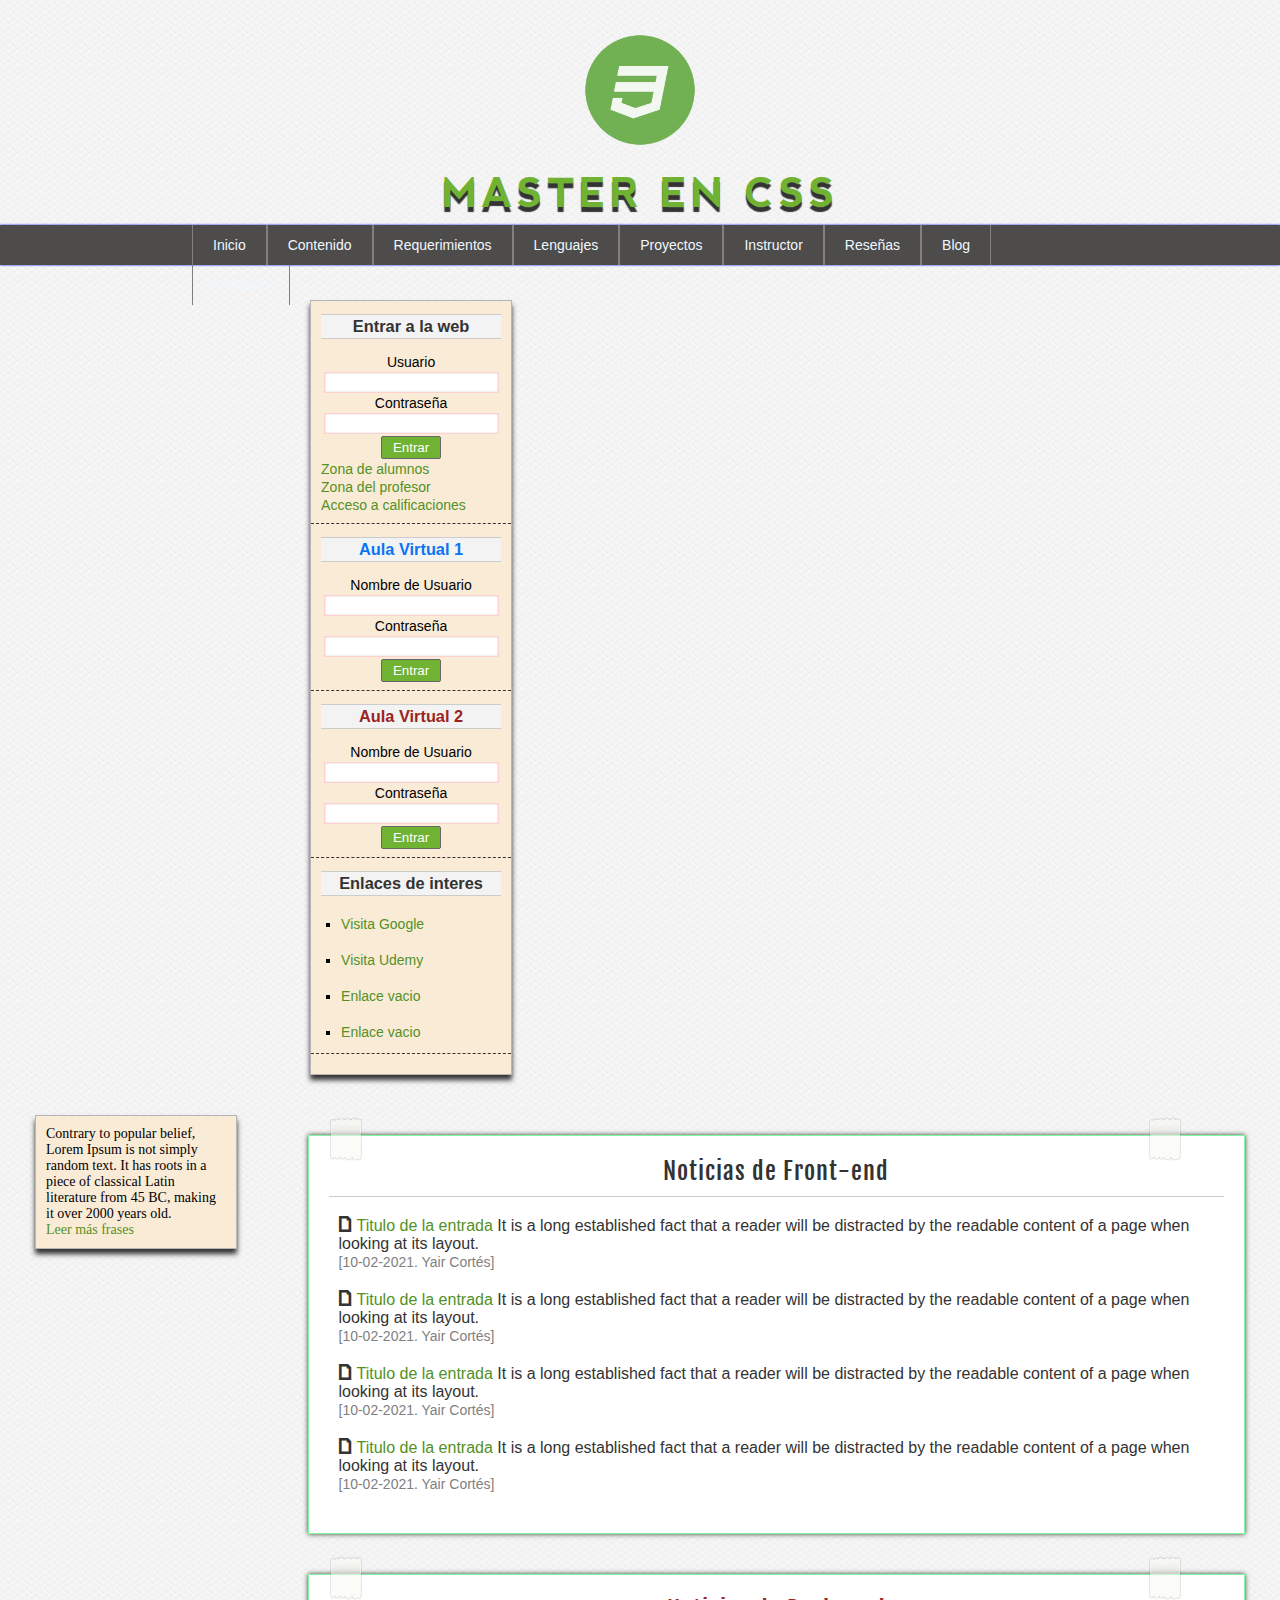
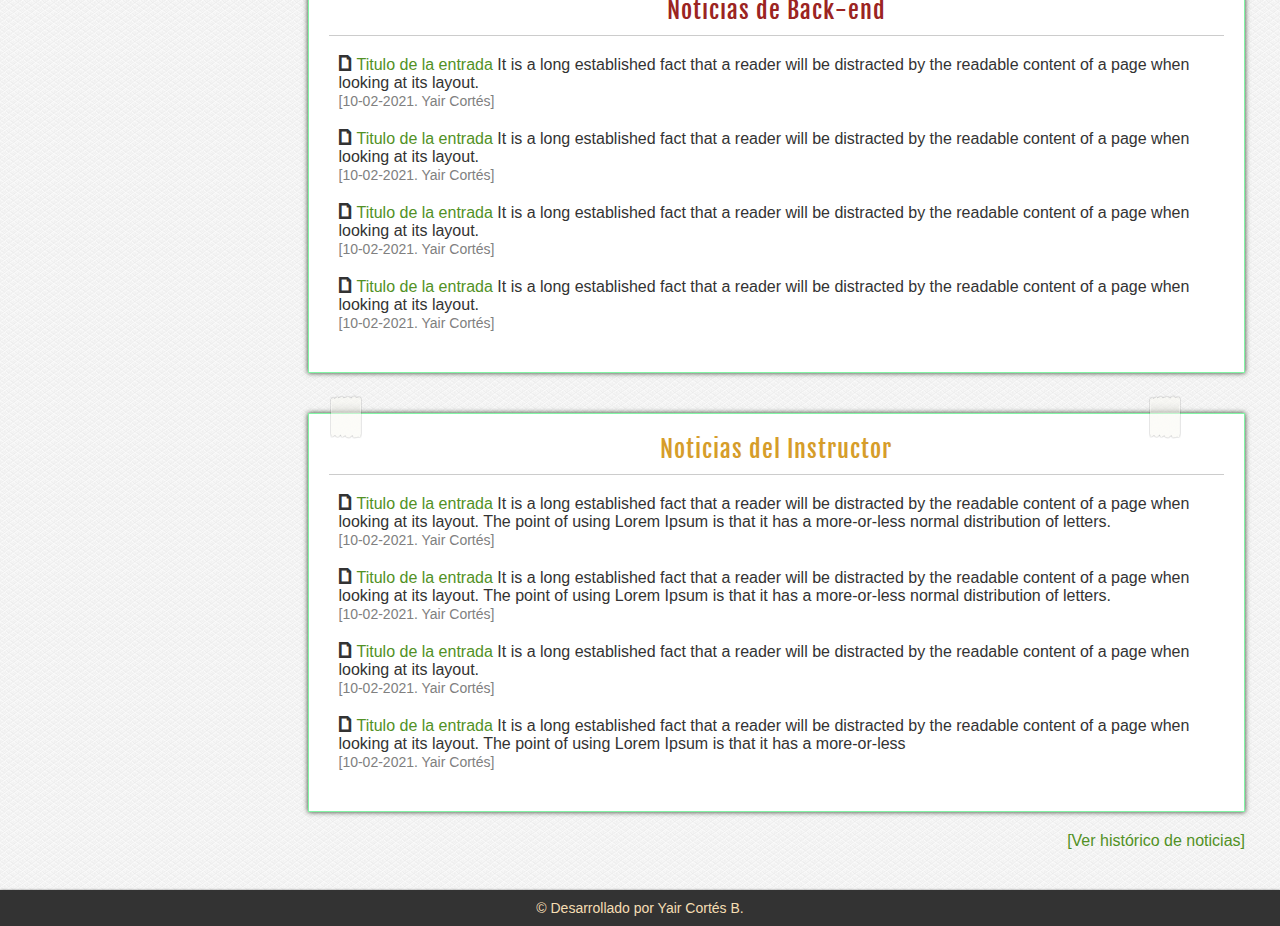
<file: maquetacion-1/index.html>
<!DOCTYPE html>
<html lang="es">

<head>
    <meta charset="utf-8">
    <title>Maquetacion 1</title>
    <link rel="icon" type="image/x-icon" href="img/logo.png">
    <link rel="stylesheet" type="text/css" href="css/styles.css">
</head>

<body>
    <!--INICIO DE LA CABECERA-->
    <header id="header">
        <div id="logotipo">
            <img src="img/logo.png" title="Logotipo">
        </div>
        <h1><a href="index.html">MASTER EN CSS</a></h1>
    </header>
    <!--FIN DE LA CABECERA-->

    <!--INICIO DEL MENU-->
    <nav id="nav">
        <ul>
            <li><a href="index.html">Inicio</a></li>
            <li><a href="index.html">Contenido</a></li>
            <li><a href="index.html">Requerimientos</a></li>
            <li>
                <a href="index.html">Lenguajes</a>
                <ul>
                    <li>
                        <a href="#">HTML</a>
                    </li>
                    <li>
                        <a href="#">CSS</a>
                    </li>
                </ul>
            </li>
            <li>
                <a href="index.html">Proyectos</a>
                <ul>
                    <li><a href="#">Pagina Web</a> </li>
                    <li><a href="#">Tienda e-commerce</a></li>
                    <li><a href="#">Escritorio</a></li>
                </ul>
            </li>
            <li><a href="index.html">Instructor</a></li>
            <li><a href="index.html">Reseñas</a></li>
            <li><a href="index.html">Blog</a></li>
            <li><a href="index.html">Contacto</a></li>
        </ul>
    </nav>
    <!--FIN DEL MENU-->

    <!--INICIO DEL CONTENIDO CENTRAL-->
    <div id="content">
        <!--INICIO DE LA BARRA LATERAL-->
        <aside id="aside">
            <div class="widget" id="login">
                <h3>Entrar a la web</h3>
                <form>
                    <label>Usuario</label>
                    <input type="text" />

                    <label>Contraseña</label>
                    <input type="password" />

                    <input type="submit" value="Entrar" />

                </form>

                <a href="#">Zona de alumnos</a>
                <a href="#">Zona del profesor</a>
                <a href="#">Acceso a calificaciones</a>

            </div>

            <div class="widget" id="login">
                <h3 class="blue">Aula Virtual 1</h3>
                <form>
                    <label>Nombre de Usuario</label>
                    <input type="text" />

                    <label>Contraseña</label>
                    <input type="password" />

                    <input type="submit" value="Entrar" />
                </form>
            </div>

            <div class="widget" id="login">
                <h3 class="red">Aula Virtual 2</h3>
                <form>
                    <label>Nombre de Usuario</label>
                    <input type="text" />

                    <label>Contraseña</label>
                    <input type="password" />

                    <input type="submit" value="Entrar" />
                </form>
            </div>

            <div class="widget" id="login">
                <h3>Enlaces de interes</h3>
                <ul>
                    <li><a href="https://google.com" target="_blank">Visita Google</a></li>
                    <li><a href="https://udemy.com" target="_blank">Visita Udemy</a></li>
                    <li><a href="#">Enlace vacio</a></li>
                    <li><a href="#">Enlace vacio</a></li>
                </ul>
            </div>

        </aside>

        <!--FIN DE LA BARRA LATERAL-->

        <!--INICIO DE LAS SECCIONES-->
        <div id="sections">
            <section id="frontend">
                <span class="stickers">
                    <img class="sticker1" src="img/scotch.png" alt="pegatina"/>
                    <img class="sticker2" src="img/scotch.png" alt="pegatina"/>
                </span>
                <h2 class="titulo">Noticias de Front-end</h2>
                <article class="article">
                    <span class="icon">a</span>
                    <p>
                        <a href="#">Titulo de la entrada</a>
                        It is a long established fact that a reader will be distracted by the readable content of a page
                        when looking at its layout.
                    </p>
                    <span class="date">[10-02-2021. Yair Cortés]</span>
                </article>
                <article class="article">
                    <span class="icon">a</span>
                    <p>
                        <a href="#">Titulo de la entrada</a>
                        It is a long established fact that a reader will be distracted by the readable content of a page
                        when looking at its layout.
                    </p>
                    <span class="date">[10-02-2021. Yair Cortés]</span>
                </article>
                <article class="article">
                    <span class="icon">a</span>
                    <p>
                        <a href="#">Titulo de la entrada</a>
                        It is a long established fact that a reader will be distracted by the readable content of a page
                        when looking at its layout. 
                    </p>
                    <span class="date">[10-02-2021. Yair Cortés]</span>
                </article>
                <article class="article">
                    <span class="icon">a</span>
                    <p>
                        <a href="#">Titulo de la entrada</a>
                        It is a long established fact that a reader will be distracted by the readable content of a page
                        when looking at its layout. 
                    </p>
                    <span class="date">[10-02-2021. Yair Cortés]</span>
                </article>
            </section>

            <section id="backend">
                <span class="stickers">
                    <img class="sticker1" src="img/scotch.png" alt="pegatina"/>
                    <img class="sticker2" src="img/scotch.png" alt="pegatina"/>
                </span>
                <h2 class="titulo red">Noticias de Back-end</h2>
                <article class="article">
                    <span class="icon">a</span>
                    <p>
                        <a href="#">Titulo de la entrada</a>
                        It is a long established fact that a reader will be distracted by the readable content of a page
                        when looking at its layout.
                    </p>
                    <span class="date">[10-02-2021. Yair Cortés]</span>
                </article>
                <article class="article">
                    <span class="icon">a</span>
                    <p>
                        <a href="#">Titulo de la entrada</a>
                        It is a long established fact that a reader will be distracted by the readable content of a page
                        when looking at its layout.
                    </p>
                    <span class="date">[10-02-2021. Yair Cortés]</span>
                </article>
                <article class="article">
                    <span class="icon">a</span>
                    <p>
                        <a href="#">Titulo de la entrada</a>
                        It is a long established fact that a reader will be distracted by the readable content of a page
                        when looking at its layout. 
                    </p>
                    <span class="date">[10-02-2021. Yair Cortés]</span>
                </article>
                <article class="article">
                    <span class="icon">a</span>
                    <p>
                        <a href="#">Titulo de la entrada</a>
                        It is a long established fact that a reader will be distracted by the readable content of a page
                        when looking at its layout. 
                    </p>
                    <span class="date">[10-02-2021. Yair Cortés]</span>
                </article>
            </section>

            <section id="instructor">
                <span class="stickers">
                    <img class="sticker1" src="img/scotch.png" alt="pegatina"/>
                    <img class="sticker2" src="img/scotch.png" alt="pegatina"/>
                </span>
                <h2 class="titulo orange">Noticias del Instructor</h2>
                <article class="article">
                    <span class="icon">a</span>
                    <p>
                        <a href="#">Titulo de la entrada</a>
                        It is a long established fact that a reader will be distracted by the readable content of a page
                        when looking at its layout. The point of using Lorem Ipsum is that it has a more-or-less normal
                        distribution of letters.
                    </p>
                    <span class="date">[10-02-2021. Yair Cortés]</span>
                </article>
                <article class="article">
                    <span class="icon">a</span>
                    <p>
                        <a href="#">Titulo de la entrada</a>
                        It is a long established fact that a reader will be distracted by the readable content of a page
                        when looking at its layout. The point of using Lorem Ipsum is that it has a more-or-less normal
                        distribution of letters.
                    </p>
                    <span class="date">[10-02-2021. Yair Cortés]</span>
                </article>
                <article class="article">
                    <span class="icon">a</span>
                    <p>
                        <a href="#">Titulo de la entrada</a>
                        It is a long established fact that a reader will be distracted by the readable content of a page
                        when looking at its layout.
                    </p>
                    <span class="date">[10-02-2021. Yair Cortés]</span>
                </article>
                <article class="article">
                    <span class="icon">a</span>
                    <p>
                        <a href="#">Titulo de la entrada</a>
                        It is a long established fact that a reader will be distracted by the readable content of a page
                        when looking at its layout. The point of using Lorem Ipsum is that it has a more-or-less
                    </p>
                    <span class="date">[10-02-2021. Yair Cortés]</span>
                </article>
            </section>
        </div>
        <!--FIN DE LAS SECCIONES-->
        
        <aside id="frase">
            <p>
                Contrary to popular belief, Lorem Ipsum is not simply random text. It has roots in a piece of classical
                Latin literature from 45 BC, making it over 2000 years old.
            </p>
            <a href="#">Leer más frases</a>
        </aside>

        <div class="clearfix"></div>

        <div id="history">
            <a href="#">[Ver histórico de noticias]</a>
        </div>       
    </div>
    <!--FIN DEL CONTENIDO CENTRAL-->

    <!--INICIO DEL FOOTER-->
    <div class="clearfix"></div>
    <footer id="footer">
        <p>&copy; Desarrollado por Yair Cortés B.</p>
    </footer>
    <!--FIN DEL FOOTER-->

</body>

</html>
</file>
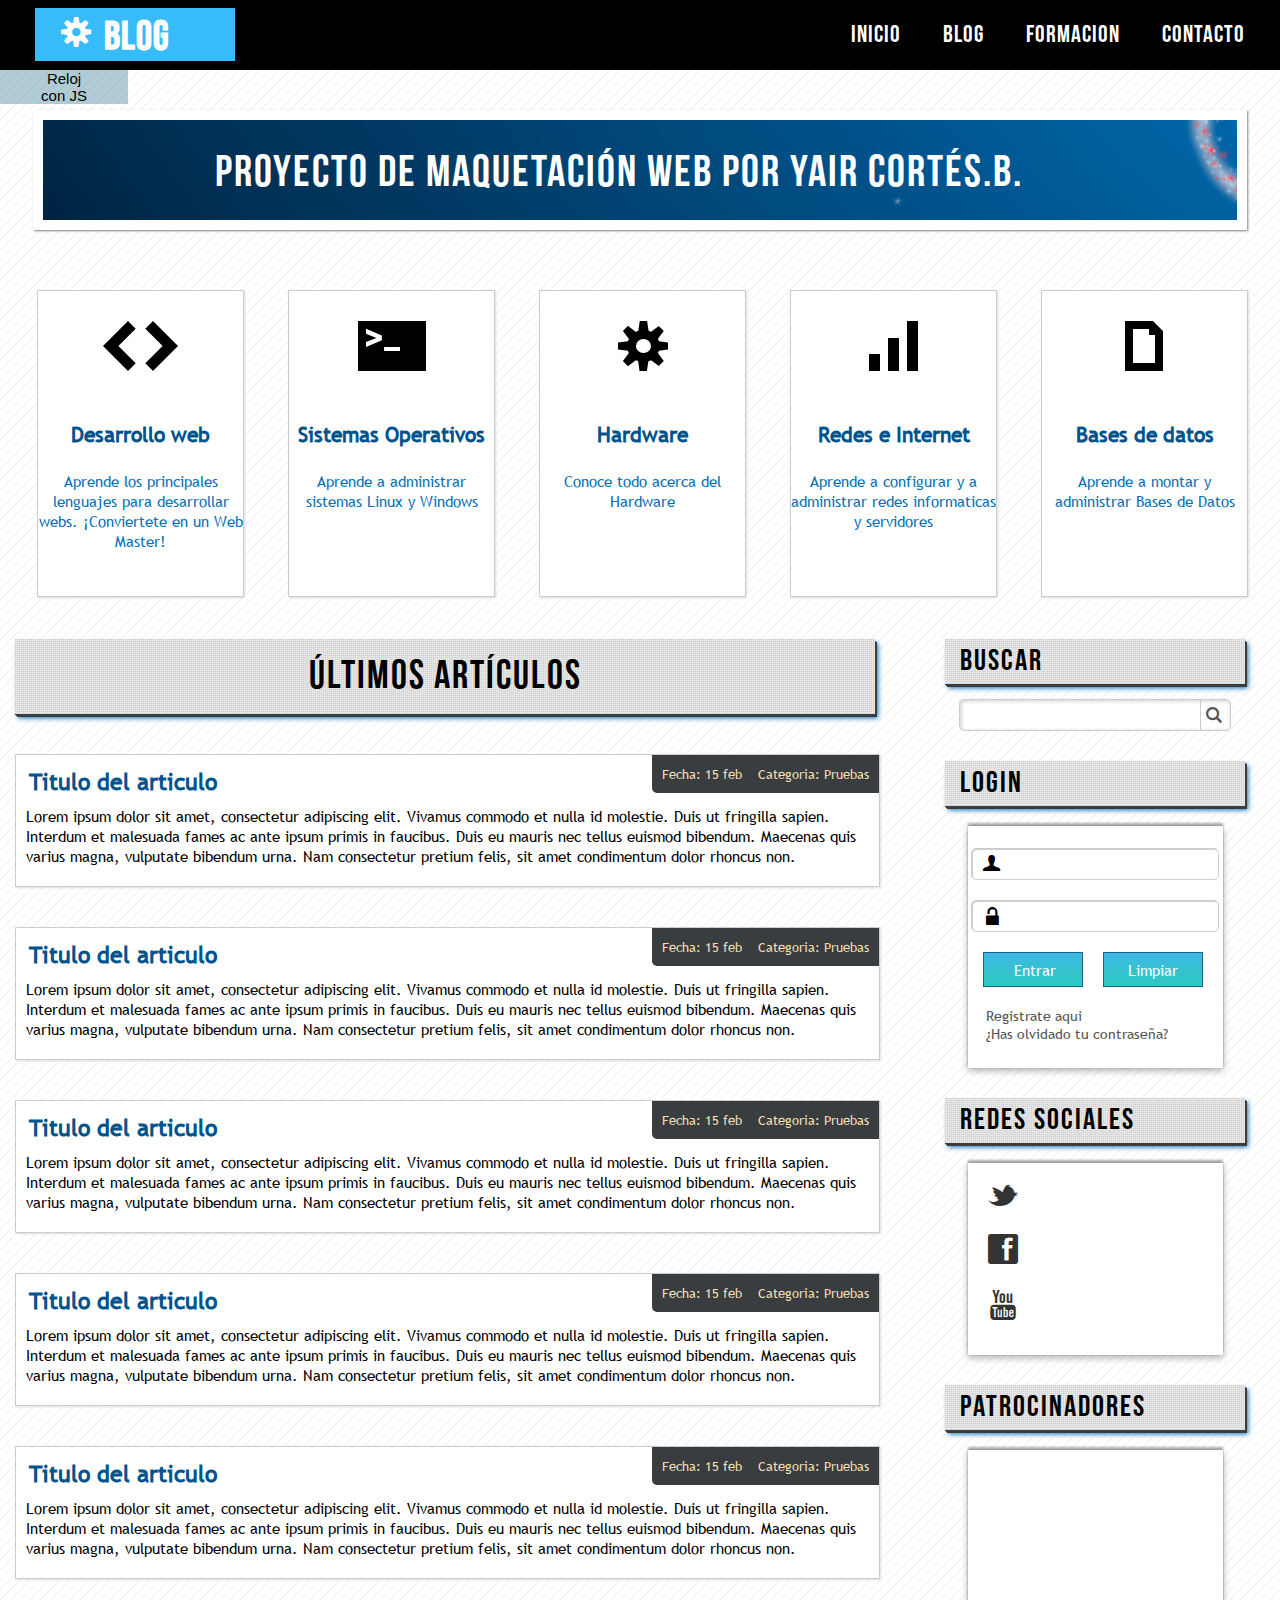
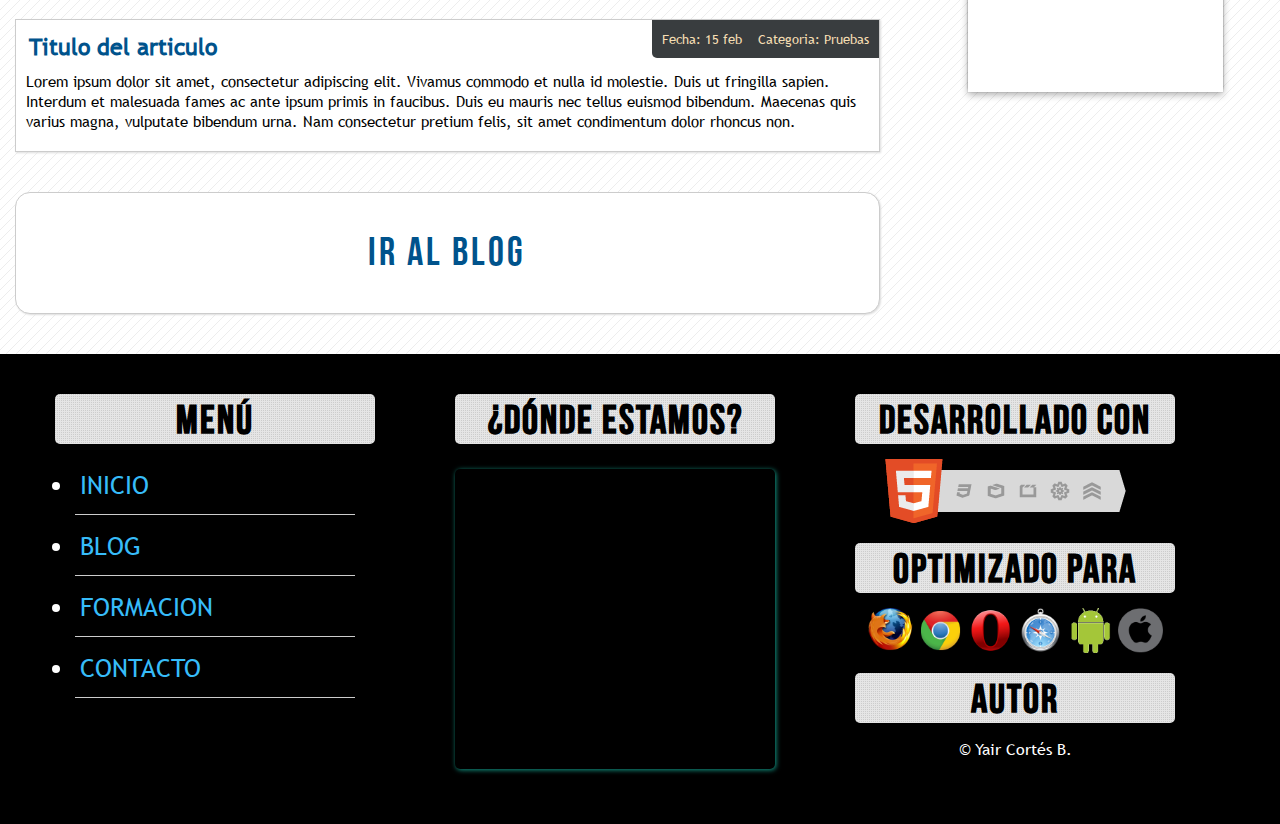
<file: maquetacion-2/index.html>
<!DOCTYPE html>
<html lang="esp">

<head>
    <meta charset="utf-8"/>
    <meta name="viewport" content="width=device-width, user-scalable=no">
    <title>Master en CSS-YCB</title>
    <link rel="icon" type="favicon/x-icon" href="img/supertux.png">
    <link rel="stylesheet" type="text/css" href="css/styles.css">
    <link rel="stylesheet" type="text/css" href="css/responsive.css">
</head>

<body>
    <!--INICIO DE CABECERA-->
    <header id="header">
        <div class="wrap">
            <div id="logo">
                <span class="gear">S</span>
                <h3>BLOG</h3>
            </div>
            <nav id="menu">
                <ul>
                    <li><a href="#">INICIO</a></li>
                    <li><a href="#">BLOG</a></li>
                    <li><a href="#">FORMACION</a></li>
                    <li><a href="#">CONTACTO</a></li>
                </ul>
            </nav>
        </div>
    </header>
    <!--FIN DE CABECERA-->
    <div id="reloj">
        <div class="reloj-contenedor" id="contenedorreloj">
            <div id="hora">Reloj</div>
            <div id="fecha">con JS</div>
        </div>
    </div>


    <section class="wrap">
        <section id="info">
            <!--INICIO BANNER-->
            <div id="banner">
                <h1>PROYECTO DE MAQUETACIÓN WEB POR YAIR CORTÉS.B.</h1>
            </div>
            <!--FIN BANNER-->

            <!--INICIO TARJETAS-->
            <div id="cards">
                <div class="card">
                    <p class="icon">H</p>
                    <h2 class="category">Desarrollo web</h2>
                    <p class="description">Aprende los principales lenguajes para desarrollar webs. ¡Conviertete en un
                        Web Master!</p>
                </div>
                <div class="card">
                    <p class="icon">_</p>
                    <h2 class="category">Sistemas Operativos</h2>
                    <p class="description">Aprende a administrar sistemas Linux y Windows</p>
                </div>
                <div class="card">
                    <p class="icon">S</p>
                    <h2 class="category">Hardware</h2>
                    <p class="description">Conoce todo acerca del Hardware</p>
                </div>
                <div class="card">
                    <p class="icon">u</p>
                    <h2 class="category">Redes e Internet</h2>
                    <p class="description">Aprende a configurar y a administrar redes informaticas y servidores</p>
                </div>
                <div class="card">
                    <p class="icon">a</p>
                    <h2 class="category">Bases de datos</h2>
                    <p class="description">Aprende a montar y administrar Bases de Datos</p>
                </div>
            </div>
            <!--FIN TARJETAS-->

        </section>

        <!--INICIO BARRA LATERAL-->
        <div class="clearfix"></div>
        <aside id="lateral">
            <h3>BUSCAR</h3>
            <div id="search">
                <form>
                    <input type="text">
                    <input class="icon" type="button" value="L">
                </form>
            </div>
            <h3>LOGIN</h3>
            <div id="login" class="aside-box">
                <form>
                    <label class="icon" id="user">U</label>
                    <input type="email">

                    <label class="icon" id="password">w</label>
                    <input type="password">

                    <input type="submit" value="Entrar">
                    <input type="reset" value="Limpiar">

                    <a href="#">Registrate aqui</a>
                    <a href="#">¿Has olvidado tu contraseña?</a>
                </form>
            </div>
            <h3>REDES SOCIALES</h3>
            <div id="social" class="aside-box">
                <div class="twitter">
                    <a class="icon" href="#">t</a>
                    <p class="overlay">Twitter</p>
                </div>
                <div class="facebook">
                    <a class="icon" href="#">f</a>
                    <p class="overlay">Facebook</p>
                </div>
                <div class="youtube">
                    <a class="icon" href="#">y</a>
                    <p class="overlay">Youtube</p>
                </div>
            </div>
            <h3>PATROCINADORES</h3>
            <div id="sponsors" class="aside-box">

            </div>
        </aside>
        <!--FIN BARRA LATERAL-->

        <!--INICIO ARTICULOS-->
        <section id="articles">
            <h2>Últimos artículos</h2>
            <div class="clearfix"></div>
            <article>
                <div class="data">
                    <span>Fecha: 15 feb</span>
                    <span>Categoria: Pruebas</span>
                </div>
                <h4>
                    <a href="#">Titulo del articulo</a>
                </h4>
                <p>
                    Lorem ipsum dolor sit amet, consectetur adipiscing elit. Vivamus commodo et nulla id molestie. Duis
                    ut fringilla sapien. Interdum et malesuada fames ac ante ipsum primis in faucibus. Duis eu mauris
                    nec tellus euismod bibendum. Maecenas quis varius magna, vulputate bibendum urna. Nam consectetur
                    pretium felis, sit amet condimentum dolor rhoncus non.
                </p>
            </article>
            <article>
                <div class="data">
                    <span>Fecha: 15 feb</span>
                    <span>Categoria: Pruebas</span>
                </div>
                <h4>
                    <a href="#">Titulo del articulo</a>
                </h4>
                <p>
                    Lorem ipsum dolor sit amet, consectetur adipiscing elit. Vivamus commodo et nulla id molestie. Duis
                    ut fringilla sapien. Interdum et malesuada fames ac ante ipsum primis in faucibus. Duis eu mauris
                    nec tellus euismod bibendum. Maecenas quis varius magna, vulputate bibendum urna. Nam consectetur
                    pretium felis, sit amet condimentum dolor rhoncus non.
                </p>
            </article>
            <article>
                <div class="data">
                    <span>Fecha: 15 feb</span>
                    <span>Categoria: Pruebas</span>
                </div>
                <h4>
                    <a href="#">Titulo del articulo</a>
                </h4>
                <p>
                    Lorem ipsum dolor sit amet, consectetur adipiscing elit. Vivamus commodo et nulla id molestie. Duis
                    ut fringilla sapien. Interdum et malesuada fames ac ante ipsum primis in faucibus. Duis eu mauris
                    nec tellus euismod bibendum. Maecenas quis varius magna, vulputate bibendum urna. Nam consectetur
                    pretium felis, sit amet condimentum dolor rhoncus non.
                </p>
            </article>
            <article>
                <div class="data">
                    <span>Fecha: 15 feb</span>
                    <span>Categoria: Pruebas</span>
                </div>
                <h4>
                    <a href="#">Titulo del articulo</a>
                </h4>
                <p>
                    Lorem ipsum dolor sit amet, consectetur adipiscing elit. Vivamus commodo et nulla id molestie. Duis
                    ut fringilla sapien. Interdum et malesuada fames ac ante ipsum primis in faucibus. Duis eu mauris
                    nec tellus euismod bibendum. Maecenas quis varius magna, vulputate bibendum urna. Nam consectetur
                    pretium felis, sit amet condimentum dolor rhoncus non.
                </p>
            </article>
            <article>
                <div class="data">
                    <span>Fecha: 15 feb</span>
                    <span>Categoria: Pruebas</span>
                </div>
                <h4>
                    <a href="#">Titulo del articulo</a>
                </h4>
                <p>
                    Lorem ipsum dolor sit amet, consectetur adipiscing elit. Vivamus commodo et nulla id molestie. Duis
                    ut fringilla sapien. Interdum et malesuada fames ac ante ipsum primis in faucibus. Duis eu mauris
                    nec tellus euismod bibendum. Maecenas quis varius magna, vulputate bibendum urna. Nam consectetur
                    pretium felis, sit amet condimentum dolor rhoncus non.
                </p>
            </article>
            <article>
                <div class="data">
                    <span>Fecha: 15 feb</span>
                    <span>Categoria: Pruebas</span>
                </div>
                <h4>
                    <a href="#">Titulo del articulo</a>
                </h4>
                <p>
                    Lorem ipsum dolor sit amet, consectetur adipiscing elit. Vivamus commodo et nulla id molestie. Duis
                    ut fringilla sapien. Interdum et malesuada fames ac ante ipsum primis in faucibus. Duis eu mauris
                    nec tellus euismod bibendum. Maecenas quis varius magna, vulputate bibendum urna. Nam consectetur
                    pretium felis, sit amet condimentum dolor rhoncus non.
                </p>
            </article>
            <article id="blog">
                <a href="#">Ir al Blog</a>
            </article>
        </section>
        <!--FIN ARTUCULOS-->
    </section>

    <!--INICIO PIE DE PAGINA-->
    <div class="clearfix"></div>
    <footer id="footer">
        <div class="wrap">
            <div id="menuFooter">
                <h5>MENÚ</h5>
                <ul>
                    <li><a href="#">INICIO</a></li>
                    <li><a href="#">BLOG</a></li>
                    <li><a href="#">FORMACION</a></li>
                    <li><a href="#">CONTACTO</a></li>
                </ul>
            </div>

            <div id="location">
                <h5>¿DÓNDE ESTAMOS?</h5>
                <iframe src="https://www.google.com/maps/embed?pb=!1m18!1m12!1m3!1d4474.577308565459!2d-99.16545412418606!3d19.427262903903273!2m3!1f0!2f0!3f0!3m2!1i1024!2i768!4f13.1!3m3!1m2!1s0x85d1ff35f5bd1563%3A0x6c366f0e2de02ff7!2sEl%20%C3%81ngel%20de%20la%20Independencia!5e0!3m2!1ses-419!2smx!4v1613429634503!5m2!1ses-419!2smx" width="600" height="450" frameborder="0" style="border:0;" allowfullscreen="" aria-hidden="false" tabindex="0"></iframe>
            </div>

            <div id="info">
                <h5>Desarrollado con</h5>
                <p>
                    <img src="img/html5-badge-h-css3-graphics-multimedia-performance-semantics.png" alt="Creado con HTML y CSS">
                </p>

                <h5>Optimizado para</h5>
                <p id="browsers">
                    <a href="#"><img src="img/firefox-icon.png" alt="Firefox" title="Firefox"></a>
                    <a href="#"><img src="img/chrome.png" alt="Chrome" title="Chrome"></a>
                    <a href="#"><img src="img/Opera_256x256.png" alt="Opera" title="Opera"></a>
                    <a href="#"><img src="img/safari.png" alt="Safari" title="Safari"></a>
                    <a href="#"><img src="img/android.png" alt="Android" title="Android"></a>
                    <a href="#"><img src="img/ios.png" alt="IoS" title="IOS"></a>
                </p>
                <h5>AUTOR</h5>
                <p>&copy; Yair Cortés B.</p>
            </div>

        </div>
    </footer>
    <!--FIN PIE DE PAGINA-->

    <script src="reloj.js"></script>

</body>

</html>
</file>
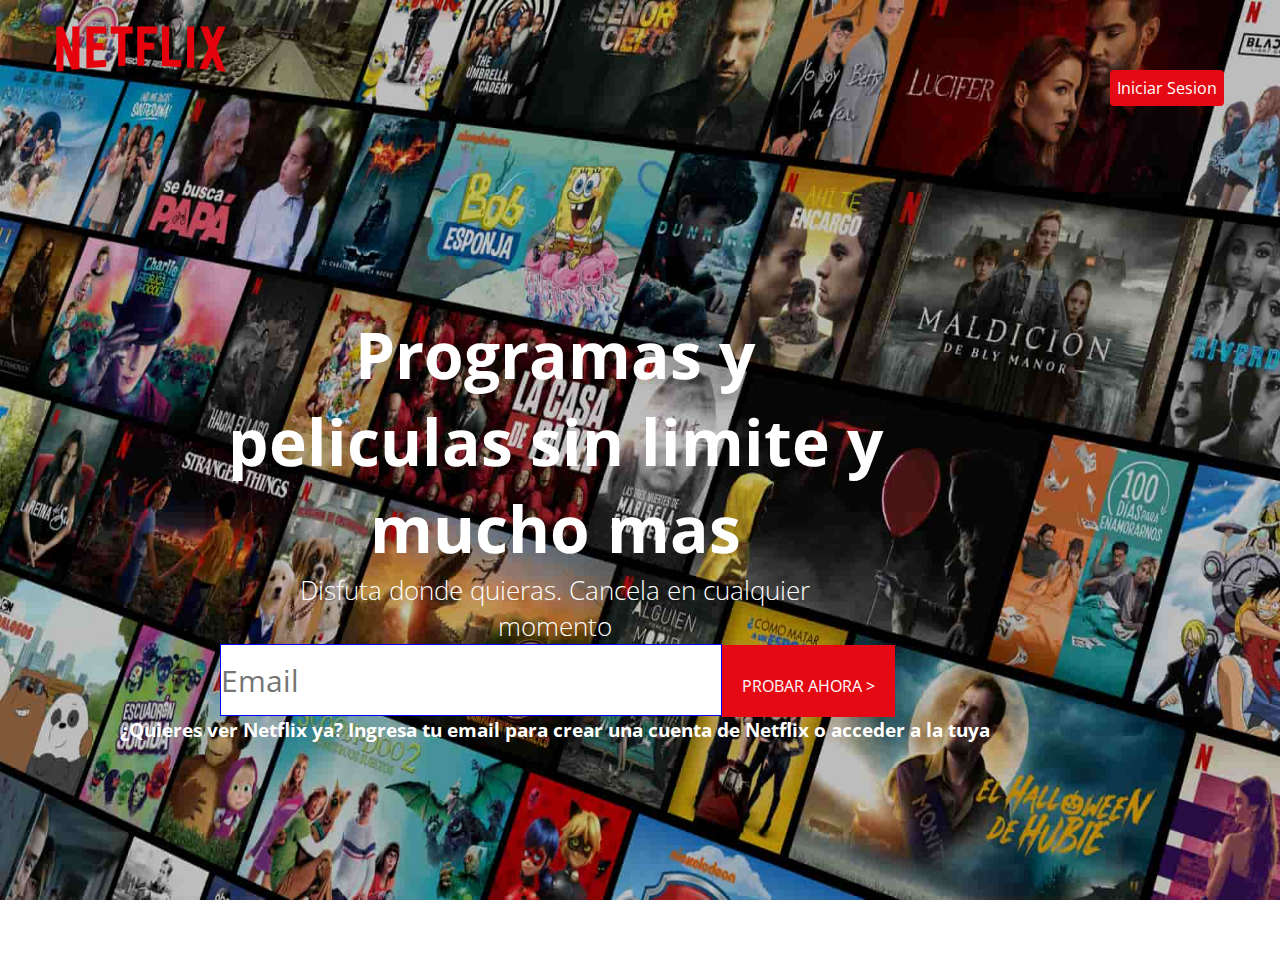
<file: PROYECTO_NETFLIX/index.html>
<!DOCTYPE html>
<html lang="en">
<head>
	<meta charset="UTF-8">
	<link rel="stylesheet" href="css/styles.css">
	<link rel="shortcut icon" href="https://assets.nflxext.com/us/ffe/siteui/common/icons/nficon2016.ico"/>
	<link href="https://fonts.googleapis.com/css2?family=Open+Sans&display=swap" rel="stylesheet">
	<title>Proyecto:NETFLIX</title>
</head>
<body>
	<div class="cover"></div>
	<section class="cabecera">
		<nav>
			<div class="logo">
				<img width="170px" src="img/netflix.png" alt="netflix">
			</div>
			<div class="login">
				<span>Iniciar Sesion</span>
			</div>
		</nav>
		<div class="presentacion">
			<div>
				<h1>Programas y <br>peliculas sin limite y <br> mucho mas</h1>
				<h2>Disfuta donde quieras. Cancela en cualquier <br>momento</h2>
				<input type="email" placeholder="Email">
				<span>PROBAR AHORA > </span>
				<h3>¿Quieres ver Netflix ya? Ingresa tu email para crear una cuenta de Netflix o acceder a la tuya</h3>
			</div>
		</div>
	</section>
	<section class="tv"></section>
	<section class="descarga"></section>
	<section class="disfruta"></section>
	<section class="preguntas"></section>
	<section class="pie"></section>
</body>
</html>
</file>
<file: maquetacion-1/css/styles.css>
/*FUENTES*/
@font-face{
    font-family: "nevis";
    src: url("fonts/nevis.eot");
    src: url("fonts/nevis.eot?#iefix") format("embedded-opentype"),
         url("fonts/nevis.woff") format("woff"),
         url("fonts/nevis.ttf") format("truetype"),
         url("fonts/nevis.svg") format("svg");
    font-weight: normal;
    font-style: normal;
}@font-face{
    font-family: "icons";
    src: url("fonts/websymbols-regular-webfont.svg#WebSymbolsRegular") format("svg"),
         url("fonts/websymbols-regular-webfont.eot");
    src: url("fonts/websymbols-regular-webfont.eot?#iefx") format("embedded-oppentype"),
         url("fonts/websymbols-regular-webfont.woff") format("woff");
    font-weight: normal;
    font-style: normal;
}
@font-face{
    font-family: "Fjalla";
    src: url("fonts/FjallaOne-Regular.ttf") format("truetype");
    font-weight: normal;
    font-style: normal;
}


/*ESTILOS GENERALES*/
*{
    padding: 0px;
    margin: 0px;
}
body{
    background-image: url(../img/paven.png);
}
a{
    text-decoration: none;
    color: #529125;
}
a:hover{
    color: #285616;
}
a:visited{
    columns: #529125;
}
.red{
    color:#9b2422 !important;
}
.blue{
    color: #0c73f2 !important;
}
.orange{
    color: #d69d2a !important;
}
.icon{
    font-family: "icons";
    float: left;
    margin-right: 5px;
    margin-top: -2px;
}
.clearfix{
    float: none;
    clear: both;
}

/*FORMULARIOS*/
input[type="text"],
input[type="email"],
input[type="password"],
select{
    outline: none;
    border: 1px solid #ffd0d0;
    box-shadow: 0px 0px 2px #ccc inset;
    background: white;
    padding: 2px 1px 2px 1px;
    color: gray;
}
input[type="text"]:focus,
input[type="email"]:focus,
input[type="password"]:focus,
select{
    border: 1px solid #70b231;
    color: black;
    transition: all 500ms;
}
input[type="button"],
input[type="submit"],
input[type="reset"],
button{
    outline: none;
    display: block;
    border-radius: 2px;
    border: 1px solid #666666;
    width: 60px;
    padding: 3px;
    background-color:#70b231;
    color: white;   
}
input[type="button"]:hover,
input[type="submit"]:hover,
input[type="reset"]:hover,
button:hover{
    box-shadow: 0px 0px 10px gray;
}
input[type="buttom"]:active,
input[type="submit"]:active,
input[type="reset"]:active,
button:active{
    box-shadow: 0px 0px 5px gray inset;
    text-shadow: 0px 0px 10px #ccc;
    color: #122b0f;
}
/*CABECERA*/
#header{
    min-width: 1024px;
    width: 100%;
    height: 200px;
    margin: 0px auto;
}
#header a{
    text-decoration: none;
}
#header #logotipo{
    width: 770px;
    margin: 0px auto;
    padding-top: 20px;
}

#header #logotipo img{
    display: block;
    text-align: center;
    margin: 0px auto;
    width: 140px;
}
#header h1{
    text-align: center;
    font-size: 40px;
    font-family: "nevis";
    letter-spacing: 4px;
    margin-top: 10px;
}
#header h1 a{
    color: #70b231;
    text-shadow: 0px 5px 1px #333333;
}
#header h1 a:hover{
    transition: all 0.5s;
    text-shadow: 0px 10px 5px #333333;
}

/*MENU*/
#nav{
    width: 100%;
    margin-top: 25px;
    margin-bottom: 15px;
    height: 40px;
    background-color: #4e4b4b;
    font-family: sans-serif;
    font-size: 14px;
    box-shadow: 0px 0px 2px blue;
}
#nav ul{
    list-style: none;
    margin: 0px auto;
    width: 70%;
}
#nav > ul > li{
    line-height: 40px;
    float: left;
    border-right: 1px solid gray
}
#nav > ul > li > a:first-child{
    border-left: 1px solid gray;
}
#nav > ul > li a{
    display: block;
    padding-left: 20px;
    padding-right: 20px;
    text-decoration: none;
    color: aliceblue;
}
#nav >ul >li:hover{
    background-color: #70b231;
    box-shadow: 0px 0px 10px green inset;
    transition: all 300ms;;
}

/*MENU DESPLEGABLE*/
#nav > ul > li > ul{
    display: none;
    position: absolute;
    width: 160px;
    box-shadow: 0px 2px 2px gray;
    z-index: 1;
}

#nav > ul >li:hover > ul{
    display: block;
}

#nav >ul >li:hover >ul >li{
    background-color: #f2f2f0;
    border-bottom: 1px solid burlywood;
    padding: 8px;
    line-height: 25px;
    font-size: 13px;
}
#nav > ul > li:hover > ul > li a{
    color: #666666;
}
#nav >ul >li:hover >ul >li:hover{
   box-shadow: 0px 0px 6px #dadada inset;
   background-color: #81f5a4;
   transition: all 300ms;
}

/*CONTENIDO*/
#content{
    width: 1250px;
    min-height: 1100px;
    margin: 0px auto;
}

/*BARRA LATERAL*/
#aside, #frase{
    width: 200px;
    float: left;
    margin: 20px;
    background-color: antiquewhite;
    box-shadow: 0px 5px 5px #333333;
    border: 1px solid #b6b4b4;
    font-family: sans-serif;
}
#frase{
    width: 180px;
    padding: 10px;
    font-size: 14px;
    font-family:'Times New Roman', Times, serif
}
#aside .widget{
    display: block;
    width: 180px;
    margin: 5px auto;
    padding: 8px 10px 8px 10px;
    font-size: 14px;
    border-bottom: 1px dashed #333;
}
#aside .widget:last-child{
    margin-bottom: 20px;
}
#aside h3{
    display: block;
    color: #333;
    width: 100%;
    text-align: center;
    padding-top: 2px;
    padding-bottom: 2px;
    margin-bottom: 15px;
    background-color: #f2f3f2;
    border: 1px solid #ccc;
    border-left: none;
    border-right: none;
}

/*FORMULARIO LATERAL*/
#aside div label,
#aside div input[type="text"],
#aside div input[type="email"],
#aside div input[type="password"],
#aside div a{
    display: block;
    width: 95%;
    margin-top: 2px;
    margin-bottom: 2px;
}
#aside div input[type="button"],
#aside div input[type="buttom"],
#aside div button{
    margin-top: 2px;
    margin-bottom: 2px;
}
#aside input,
#aside label{
    margin: 0px auto;
    text-align: center;
}
#aside li{
    margin: 20px 5px 5px 20px;
    list-style: square;
}

/*SECCIONES*/
#sections{
    float:right;
    width: 75%;
    font-family: Helvetica;
    margin-right: 20px;
}
#sections .titulo{
    font-family: "Fjalla";
    font-size: 24px;
    font-weight: normal;
    margin-top: -20px;
    letter-spacing: 1px;
    text-align: center;
    padding-top: 20px;
    padding-bottom: 10px;
    border-bottom: 1px solid #ccc;
}

#sections section{
    margin-top: 40px;
    background-color: white;
    padding: 20px;
    border: 1px solid #81f5a4;
    box-shadow: 0px 0px 5px #34412f;
    color: #333;
    font-size: 16px;
    overflow: hidden;
}
#sections .article{
    margin: 20px 10px 20px 10px;
}
#sections .date{
    color: gray;
    font-size: 14px;
}
#sections .sticker1,
#sections .sticker2{
    position: absolute;
    margin-top: -40px;
    z-index: 0;
}
#sections .sticker2{
    margin-left: 64%;
}

#history{
    float: right;
    margin-top: 20px;
    font-family: sans-serif;
    margin-right: 20px;
}

/*PIE DE PAGINA*/
#footer{
    width: 100%;
    margin: 0px auto;
    text-align: center;
    margin-top: 40px;
    background-color: #333;
    padding-top: 10px;
    padding-bottom: 10px;
    color: wheat;
    font-family: sans-serif;
    font-size: 14px;
    box-shadow: 0px 0px 2px gray;
}
</file>
<file: maquetacion-2/css/styles.css>
/*FUENTES*/
@font-face{
    font-family: "TrebuchetMS";
    src: url("fonts/TrebuchetMS.ttf");
    font-weight: normal;
    font-style: normal;
}
@font-face{
    font-family: "BebasNeue";
    src: url("fonts/BebasNeue.otf");
    font-weight: normal;
    font-style: normal;
}
@font-face{
    font-family: "WebSymbolsRegular";
    src: url("fonts/websymbols-regular-webfont.eot");
    src: url("fonts/websymbols-regular-webfont.eot?#iefix") format("embedded-opentype"),
         url("fonts/websymbols-regular-webfont.woff") format("woff"),
         url("fonts/websymbols-regular-webfont.ttf") format("truetype"),
         url("fonts/websymbols-regular-webfont.svg#WebSymbolsRegular") format("svg");
    font-weight: normal;
    font-style: normal;
}

/*ESTILOS GENERALES*/
*{
    margin: 0px;
    padding: 0px;
}
body{
    background: url("../img/pattern.png")
}
.wrap{
    width: 1250px;
    margin: 0px auto;
}
.gear, .icon{
    font-family: "WebSymbolsRegular";
}

.clearfix{
    float:none;
    clear: both;
}

/*CABECERA*/
#header{
    width: 100%;
    height: 70px;
    background-color: black;
    font-family: "BebasNeue";
    color: white;
}
#logo{
    float: left;
    width: 200px;
    background-color: #37bcf9;
    text-align: center;
    margin-top: 8px;
    margin-left: 20px;
    letter-spacing: 1px;
    cursor:pointer;
    overflow: hidden;
    /*transition: all 300ms;*/
}
#logo:hover{
    border-radius: 2px;
    color:black;
    background-color: #ccc;
}

#logo .gear{
    display: block ;
    float: left;
    font-size: 30px;
    margin-top: 6px;
    margin-left: 26px;
    animation-name: rotate-gear;    
    animation-duration: 2s;
    animation-iteration-count: infinite;
    animation-timing-function: linear;
}
@keyframes rotate-gear{
    from{
        transform: rotateZ(0deg);
    }
    to{
        transform: rotateZ(360deg);
    }
}
#logo:hover .gear{
    animation: fromBellow 500ms linear; 
}
@keyframes fromBellow{
    0%{
        transform: translateY(0%);
    }
    50%{
        transform: translateY(200%);
    }
    100%{
        transform: translateY(0%);
    }
}

#logo h3{
    display: block;
    float: right;
    font-size: 40px;
    margin-top: 5px;
    margin-right: 65px;
    /*transition: all 300ms;*/
}
#logo:hover h3{
    animation: fromRight 300ms linear;
}
@keyframes fromRight{
    from{
        transform: translateX(200%);
    }
    to{
        transform: translateX(0%);
    }
}
#reloj{
    height: 20px;
    font-family: sans-serif;
    font-size: 15px;
}
.reloj-contenedor{
    width: 10%;
    height: auto;
    text-align: center;
    background-color: rgba(47, 116, 143, 0.37);
}

#menu{
    float: right;
    height: 70px;
    background: transparent;
}
#menu ul li{
    font-size: 24px;
    display: inline-block;
    margin: 0px 20px 0px 20px;
    letter-spacing: 1px;
    line-height: 70px;
}
#menu ul li a{
    display: block;
    text-decoration: none;
    color: white;
}
#menu ul li a:hover{
    color: #37bcf9;
    transform: scale(1.5, 1.5);
    transition: all 200ms;
}

/*BANNER*/
#banner{
    width: 95.5%;
    height: 100px;
    border: 10px solid white;
    box-shadow: 1px 1px 2px gray;
    background: url(../img/bakbaner.png);
    background-position: -200px, -200px;
    margin: 20px auto;
    overflow: hidden;
    animation: backBanner 10s linear;
}
@keyframes backBanner{
    0%{
        background-position: 0px 0px;
    }
    100%{
        background-position: -200px -200px;
    }
}

#banner h1{
    display: block;
    width: 850px;
    font-family: "BebasNeue";
    color: white;
    font-size: 45px;
    font-weight: normal;
    text-shadow: 2px 2px 1px blac;
    letter-spacing: 2px;
    margin: 25px auto;
    animation: showText 15s linear;
}
@keyframes showText{
    0%{
        transform: translateX(-600%) scale(5,5);
        opacity: 1;
    }
    50%{
        transform: translateX(600%) scale(5,5);
        opacity: 1;
    }
    75%{
        transform: translateX(-600%) scale(5,5);
        text-shadow: none;
        color: transparent;
        opacity: 0;
    }
    100%{
        transform: translateX(0) scale(1,1);
        text-shadow: 2px 2px 1px black;
        color: white;
        opacity: 1;
    }
}

/*TARJETAS*/
.card{
    float: left;
    width: 205px;
    height: 305px;
    border:1px solid #ccc;
    box-shadow: 1px 1px 2px #ddd;
    background-color: white;
    overflow: hidden;
    margin: 22px;
    margin-top: 40px;
    cursor: pointer;
}
.card:last-child{
    margin-right: 0px;
}
.card:hover{
    transition: all 300ms;
    background: black;
}

.card .icon{
    display: block;
    width: 100%;
    height: 130px;
    font-size: 50px;
    line-height: 110px;
    text-align: center;
    margin: 0px auto;
}
.card:hover .icon{
    font-size: 70px;
    color: #37bcf9;
    transition: all 300ms;
    animation: showIcon 300ms linear;
}
@keyframes showIcon{
    from{
        transform: translateY(-200%);
    }
    to{
        transform: translateY(0%);
    }
}
.card .category{
    width: 100%;
    height: 50px;
    font-family: "TrebuchetMS";
    font-size: 21px;
    font-weight: bold;
    text-align: center;
    color: #00538c;
}
.card:hover .category{
    color:#139987;
    animation: showCategory 400ms linear;
    transition: all 300ms;
}
@keyframes showCategory{
    from{
        transform: translateY(-300%);
        color: #393d3f;
    }
    to{
        transform: translateY(0%);
        color: #139987;
    }
}
.card .description{
    color: #0770b6;
    text-align: center;
    font-family: "TrebuchetMS";
    font-size: 15px;
}
.card:hover .description{
    color: white;
    animation: showDesc 400ms linear;
    transition: all 300ms;
}
@keyframes showDesc{
    from{
        transform: translateX(-300%);
        color: black;
    }
    to{
        transform: translateX(0%);
        color: white;
    }

}

/*BARRA LATERAL*/
#lateral{
    width: 300px;
    min-height: 1200px;
    font-family: "TrebuchetMS";
    float: right;
    margin: 20px;
}
#lateral h3{
    display: block;
    width: auto;
    height: 45px;
    line-height: 45px;
    background: url(../img/pxgray.png), white;
    box-shadow: 0px 1px 0px #393d3f, 1px 2px 0px #393d3f, 2px 3px 0px #393d3f, 3px 4px 5px #0770b6;
    font-size: 30px;
    font-family: "BebasNeue";
    font-weight: normal;
    letter-spacing: 2px;
    padding-left: 15px;
    margin-top: 30px;
    margin-bottom: 15px;
}
#lateral h3:first-child{
    margin-top: 0px;
}

#search{
    width: 90%;
    height: 30px;
    margin: 10px auto;
    background-color: white;
    border: 1px solid #ccc;
    border-radius: 5px;
    box-shadow: 1px 1px 4px #ccc inset;
}

#lateral input[type="text"]{
    outline: none;
    width: 85%;
    height: 30px;
    border: none;
    padding-left: 5px;
    border-radius: 5px;
    color: #9aa8a8;
    background-color: transparent;
}
#lateral input[type="button"],
#lateral input[type="submit"]{
    outline: none;
    height: 30px;
    cursor: pointer;
    font-size: 16px;
    background-color: transparent;
    border: none;
    border-left: 1px solid #ccc;
    color: #555555;
    padding-left: 5px;
}
#lateral input[type="text"]:focus{
    transition: all 300ms;
    color: #393d3f;
}

.aside-box{
    width: 85%;
    height: 240px;
    margin: 0px auto;
    margin-top: 20px;
    padding-top: 2px;
    background-color: white;
    box-shadow: 0px 0px 1px rgba(0, 0, 0, 0.3), 0px 3px 7px rgba(0, 0, 0, 0.3), 0px 1px white inset, 0px -3px 2px rgba(0, 0, 0, 0.3) ;
}

#login input[type="email"],
#login input[type="password"]{
    display: block;
    margin: 0px auto;
    margin-top: 20px;
    width: 85%;
    height: 30px;
    border: 1px solid #ccc;
    box-shadow: 1px 1px 1px #ccc inset;
    border-radius: 5px;
    padding-left: 30px;
    color: #555;
}
#login input[type="email"]:focus,
#login input[type="password"]:focus{
    outline: none;
    color: black;
    box-shadow: 1px 1px 1px gray inset;
}
#login #user, #password{
    display: block;
    text-align: center;
    position: absolute;
    margin-left: 15px;
    margin-top: 6px;
    height: 30px;
}
#login #password{
    margin-top: 25px;
    margin-left: 18px;
    font-size: 22px;
}
#login input[type="submit"],
#login input[type="button"],
#login input[type="reset"],
#login button{
    outline: none;
    /*display: block;*/
    text-align: center;
    width: 100px;
    height: 35px;
    margin-top: 20px;
    margin-left: 15px;
    margin-bottom: 20px;
    color: white;
    background: linear-gradient(to bottom, #3eb8e5 0%, #2ccabd 100%);
    border: 1px solid #156785;
    cursor: pointer;
    font-size: 15px;
    font-family: "TrebuchetMS";
}
#login input[type="submit"]:hover,
#login input[type="button"]:hover,
#login input[type="reset"]:hover,
#login button:hover{
    box-shadow:1px -3px 3px black;
    transition: all 300ms;
}
#login a{
    display: block;
    font-size: 14px;
    text-decoration: none;
    margin-left: 18px;
    color: #555;
}
#login a:hover{
    text-decoration: underline;
    color: #2f78bc;
}

#social{
    height: 190px;
}
#social .icon{
    display: block;
    color: #333;
    text-decoration: none;
    font-size: 30px;
    margin-top: 10px;
    margin-left: 20px;
    margin-bottom: 20px;
}

#social .overlay{
    display: block;
    height: 20px;
    font-family:'Franklin Gothic Medium', 'Arial Narrow', Arial, sans-serif;
    font-weight: bold;
    letter-spacing: 1px;
    text-shadow: 0px 0px 1px #ccc;
    border: 3px solid #555;
    border-radius: 5px;
    box-shadow: 0px 0px 4px #ccc;
    background: black;
    position: absolute;
    padding: 5px;
    margin-top: -52px;
    margin-left: 70px;
    transform: translateX(-80%);
    opacity: 0;
}
#social .twitter:hover .overlay{
    opacity: 1;
    transform: translateX(0%);
    transition: all 400ms;
    color: #37bcf9;
}
#social .facebook:hover .overlay{
    opacity: 1;
    transform: translateX(0%);
    transition: all 400ms;
    color: #00538c;
}
#social .youtube:hover .overlay{
    opacity: 1;
    transform: translateX(0%);
    transition: all 400ms;
    color: #e00f0f;
}


/*ARTICULOS*/
#articles{
    width: 860px;
    float: left;
}
#articles h2{
    display: block;
    width: 100%;
    height: 75px;
    line-height: 75px;
    text-align: center;
    font-family: "BebasNeue";
    font-size: 40px;
    font-weight: normal;
    letter-spacing: 2px;
    background: url(../img/pxgray.png), white;
    box-shadow: 0px 1px 0px #393d3f, 1px 2px 0px #393d3f, 2px 3px 0px #393d3f, 3px 4px 5px #0770b6;
    margin-top: 20px;
    margin-bottom: 15px;
}
#articles article{
    width: 98%;
    height: auto;
    border: 1px solid #ccc;
    margin: 40px auto;
    padding: 10px;
    font-family: "TrebuchetMS";
    background: white;
    color: black;
    box-shadow: 1px 1px 2px #ddd;
}
#articles article h4{
    display: block;
    font-size: 23px;
    margin: 3px;
}
#articles article h4 a{
    text-decoration: none;
    color: #00538c;
}
#articles article h4 a:hover{
    text-decoration: underline;
}
#articles .data{
    float: right;
    background: #393d3f;
    color: wheat;
    height: 30px;
    line-height: 30px;
    margin: -10px;
    padding: 4px;
    font-size: 13px;
    border-radius: 0px 0px 0px 5px;
}
#articles .data span{
    margin: 6px;
}
#articles article p{
    margin-top: 10px;
    margin-bottom: 10px;
    font-size: 15px;
}
#blog{
    height: 100px;
    margin-top: 60px;
    line-height: 100px;
    text-align: center;
    border-radius: 15px;
}
#blog a{
    display: block;
    text-decoration: none;
    font-family: "BebasNeue";
    font-size: 40px;
    letter-spacing: 3px;
    color: #00538c;
}
#blog:hover{
    background-color: #333;
    border:10px solid #37bcf9;
    border-radius: 240px;
    box-shadow: 0px 0px 10px black;
    transition: all 1s;
    animation: blink 5s infinite linear;
}
@keyframes blink{
    0%{
        border: 10px solid #37bcf9;
    }
    25%{
        border: 10px solid green;
    }
    50%{
        border: 10px solid yellowgreen;
    }
    75%{
        border: 10px solid white;
    }
    100%{
        border: 10px solid #37bcf9;
    }
}
#blog:hover a{
    color: white;
    text-shadow: 1px 1px 1px black, 1px 2px 1px black, 1px 3px 1px black, 1px 4px 1px black, 1px 5px 1px black, 1px 6px 1px black;
    transition: all 1s;
}

/*FOOTER*/
#footer{
    width: 100%;
    height: 470px;
    background: black;
    color: white;
    overflow: hidden;
}
#footer .wrap > div{
    float: left;
    width: 320px;  
    height: 370px;
    margin: 40px;
    text-align: center;
    color: white;
    font-family: "TrebuchetMS";
}
#footer a{
    text-decoration: none;
    color: #37bcf9;
}
#footer h5{
    display: block;
    background: url(../img/pxgray.png), white;
    height: 50px;
    letter-spacing: 2px;
    text-align: center;
    font-family: "BebasNeue";
    font-size: 40px;
    line-height: 55px;
    color: black;
    border-radius: 5px;
    margin-bottom: 15px;
}
#footer ul{
    text-align: left;
    margin: 20px;
    font-size: 25px;
}
#footer ul li{
    margin-top: 10px;
    padding: 5px;
    border-bottom: 1px solid #ccc;
}
#footer ul li a{
    display: block;
    height: 40px;
}
#footer ul li:hover a{
    padding-left: 40px;
    color: white;
    transition: all 300ms;
}

#footer iframe{
    width: 100%;
    height: 300px;
    margin-top: 10px;
    border-radius: 5px;
    border: 5px solid white;
    box-shadow: 1px 1px 5px #139987;
}
#footer img{
    margin-bottom: 15px;
}
#footer #browsers img{
    width: 45px;
}
</file>
<file: maquetacion-2/css/responsive.css>
@media (max-width:1235px){
    .wrap{
        width: 90%;
        margin: 0px auto;
    }
    #banner h1{
        width: 100%;
        font-size: 35px;
        text-align: center;
        margin: 33px auto;
    }
    .card{
        width: 17%;
        margin: 1.45%;
    }
    #card p{
        display: block;
        width: 90%;
        margin: 0px auto;
        text-align:center;
    } 
    #articles{
        width: 65%;
    }
    #articles article{
        width: 97%;
    }
    #footer .wrap >div{
        width: 24%;
    }
    #footer #browsers img{
        width: 13%;
    }
    #footer h5{
        font-size: 30px;
    }
}

@media (max-width: 1080px){
    .card .category{
        font-size: 17px;
    }
    .card .description{
        font-size: 14px;
    }
    #articles{
        width: 61%;
    }
}
@media (max-width: 970px){
    #articles{
        width: 59%;
    }
    #footer .wrap > div{
        width: 26%;
        margin: 20px;
    }
    #footer h5{
        font-size: 22px;
    }
    
    
}

@media (max-width: 925px){
    #articles{
        width: 65%;
    }
    #lateral{
        width: 25%;
    }
    #lateral input[type="text"] {
        width: 78%;
    }
    .aside-box {
        width: 95%;
        min-height: 140px;
        height: auto;
        padding-bottom: 10px;
    }
    .aside-box a{
        margin-top: 10px;
        margin-bottom: 10px;
    }
    #login input[type="email"], 
    #login input[type="password"] {
        width: 65%;
    }
    #login #user, 
    #login #password{
        margin-left: 24px;
    }
    #login input[type="submit"], 
    #login input[type="button"], 
    #login input[type="reset"], 
    #login button {
        margin-bottom: 0px;
    }
    #login input[type="reset"]{
        display: none;
    }
}
@media (max-width:899px){
    #lateral h3{
        font-size: 20px;    
    }
}
@media (max-width: 799px){
    #banner h1{
        font-size: 29px;
    }
    .card{
        height: auto;
    }
    .card .category{
        font-size: 15px;
        margin-top: -23px;
    }
    .card .description{
        display: none;
    }
    #footer img{
        margin-bottom: 15px;
        max-width: 100%;
    }
}
@media (max-width: 728px){
    #header{
        width: 100%;
        height:120px;
        padding-top: 10px;
    }
    #logo{
        width: 200px;
        float: none;
        margin:0px auto;

    }
    #menu{
        clear: both;
        float: none;
        width: 440px;
        margin: 0px auto;
    }
    #lateral input[type="text"]{
        width: 70%;
    }
}

@media (max-width: 660px){
    #banner h1{
        font-size: 25px;
    }
    #lateral{
        float: none;
        width: 100%;
        margin: 0px auto;
        min-height: auto;
        margin-top: 20px;
    }
    #lateral input[type="text"]{
        width: 93%;
    }
    #login input[type="email"], 
    #login input[type="password"]{
        padding-left: 100px;
    }

    #articles{
        float: none;
        width: 100%;
        margin: 0px auto;
        min-height: auto;
    }
    #footer{
        height: auto;
        padding-bottom: 40px;
    }
    #footer .wrap > div{
        width: 100%;
        margin: 0px auto;
        margin-top: 20px;
    }
    #footer h5{
        font-size: 22px;
    }
}
@media (max-width: 574px){
    #logo{
        float: left;
    }
    #header{
        width: 100%;
        height: 275px;
        padding-top: 10px;
    }
    #menu{
        clear: both;
        float: none;
        width: 100%;
        margin: 0px auto;
    }
    #menu ul li{
        width: 100%;
        line-height: 30px;
    } 
    #menu ul li a{
        width: 100%;
        line-height: 52px;
    }
    #menu ul li a:hover{
        transform: scale(1,1);
    }

    #banner{
        height: 85px;
    }
    #banner h1{
        font-size: 18px;
    }
    #lateral input[type="text"]{
        width: 85%;
    }
    .card .icon{
        font-size: 35px;
    }
    .card:hover .icon{
        font-size: 35px;
    }
    .card .category{
        font-size: 13px;
    }
    #articles .data{
        float: none;
        margin: -10px;
        border-radius: 0px 0px 0px 0px;
    }
    #articles article h4{
        margin-top: 20px;
    }
}
</file>
<file: PROYECTO_NETFLIX/css/styles.css>
/*GENERAL*/
*{
	margin: 0px;
	padding: 0px;
	color: white;
	font-family: 'Open Sans', sans-serif;
}
h1{
	font-size: 4rem;
	font-weight: bold;
}
h2{
	font-size: 1.625rem;
	font-weight: lighter;
}
h3{
	font-size: 1.2rem;
}

/*FONDO*/
html, body, .cover{
	height: 100%;
}

.cover{
	background: url(../img/fondo.jpg);
	background-size: 100% 100%;
}

/*CABECERA*/
section.cabecera{
	position: absolute;
	top: 0px;
	left: 0px;
	right: 0px;
	bottom: 0px;
}

nav{
	margin: 0 3.5rem;
	padding-top: 26px;
}

div.logo{
	float left;
}
div.login{
	float: right;
}

div.login span{
	padding: 7px;
	background: #e50914;
	border-radius: 4px;
}

.presentacion{
	text-align:center;
	height: 100%;
	display: flex;
	justify-content: center;
	align-items: center;
}

.presentacion input{
	width: 500px;
	height: 70px;
	border: solid 1px blue;
	color: black;
	font-size: 30px;
}
.presentacion span{
	background:#e50914;
	margin: -4px;
	padding: 20px;
	padding-top: 30px;
}	
.presentacion span:hover{
	cursor: pointer;
	background: red;
	border-radius: 15px;
}
</file>
